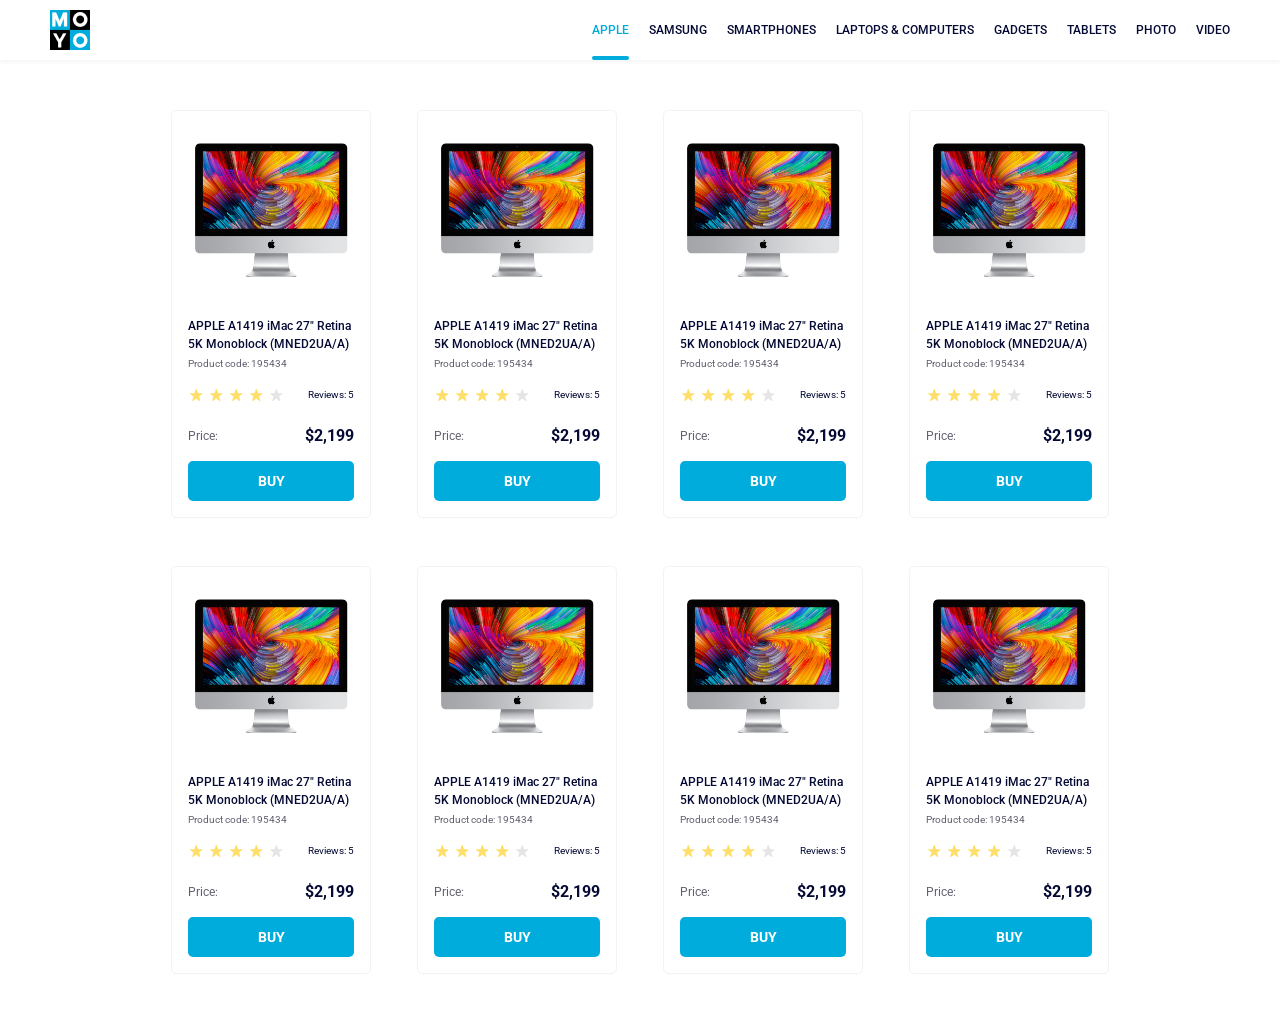
<file: index.html>
<!doctype html><html lang="en"><head><meta charset="utf-8"><meta name="viewport" content="width=device-width, initial-scale=1.0"><title>Catalog</title><link rel="preconnect" href="https://fonts.gstatic.com"><link href="https://fonts.googleapis.com/css2?family=Roboto:wght@400;500;700&display=swap" rel="stylesheet"><link rel="stylesheet" href="index.d4b9ab25.css"></head><body class="page"> <header class="header"> <a href="#home" class="header__logo-link"> <img src="logo.eddae0ff.png" alt="logo" class="header__logo-img"> </a> <nav class="nav"> <ul class="nav__list"> <li> <a href="#apple" class="is-active nav__link"> Apple </a> </li> <li> <a href="#samsung" class="nav__link"> Samsung </a> </li> <li> <a href="#smartphones" class="nav__link"> Smartphones </a> </li> <li> <a href="#laptops" class="nav__link" data-qa="nav-hover"> Laptops&nbsp;&&nbsp;computers </a> </li> <li> <a href="#gadgets" class="nav__link"> Gadgets </a> </li> <li> <a href="#tablets" class="nav__link"> tablets </a> </li> <li> <a href="#photo" class="nav__link"> photo </a> </li> <li> <a href="#video" class="nav__link"> video </a> </li> </ul> </nav> </header> <main class="main"> <div class="card main__card" data-qa="card"> <img src="imac.202c52ff.jpeg" alt="imac" class="card__img"> <p class="card__title"> APPLE A1419 iMac 27" Retina 5K Monoblock (MNED2UA/A) </p> <p class="card__product-code">Product code: 195434</p> <div class="card__stars"> <ul class="stars stars--4"> <li class="stars__star"></li> <li class="stars__star"></li> <li class="stars__star"></li> <li class="stars__star"></li> <li class="stars__star"></li> </ul> <p class="card__stars-reviews">Reviews: 5</p> </div> <div class="card__price"> <p>Price:</p> <p>$2,199</p> </div> <a href="#" class="button card__button" data-qa="card-hover"> buy </a> </div> <div class="card main__card"> <img src="imac.202c52ff.jpeg" alt="imac" class="card__img"> <p class="card__title"> APPLE A1419 iMac 27" Retina 5K Monoblock (MNED2UA/A) </p> <p class="card__product-code">Product code: 195434</p> <div class="card__stars"> <ul class="stars stars--4"> <li class="stars__star"></li> <li class="stars__star"></li> <li class="stars__star"></li> <li class="stars__star"></li> <li class="stars__star"></li> </ul> <p class="card__stars-reviews">Reviews: 5</p> </div> <div class="card__price"> <p>Price:</p> <p>$2,199</p> </div> <a href="#" class="button card__button"> buy </a> </div> <div class="card main__card"> <img src="imac.202c52ff.jpeg" alt="imac" class="card__img"> <p class="card__title"> APPLE A1419 iMac 27" Retina 5K Monoblock (MNED2UA/A) </p> <p class="card__product-code">Product code: 195434</p> <div class="card__stars"> <ul class="stars stars--4"> <li class="stars__star"></li> <li class="stars__star"></li> <li class="stars__star"></li> <li class="stars__star"></li> <li class="stars__star"></li> </ul> <p class="card__stars-reviews">Reviews: 5</p> </div> <div class="card__price"> <p>Price:</p> <p>$2,199</p> </div> <a href="#" class="button card__button"> buy </a> </div> <div class="card main__card"> <img src="imac.202c52ff.jpeg" alt="imac" class="card__img"> <p class="card__title"> APPLE A1419 iMac 27" Retina 5K Monoblock (MNED2UA/A) </p> <p class="card__product-code">Product code: 195434</p> <div class="card__stars"> <ul class="stars stars--4"> <li class="stars__star"></li> <li class="stars__star"></li> <li class="stars__star"></li> <li class="stars__star"></li> <li class="stars__star"></li> </ul> <p class="card__stars-reviews">Reviews: 5</p> </div> <div class="card__price"> <p>Price:</p> <p>$2,199</p> </div> <a href="#" class="button card__button"> buy </a> </div> <div class="card main__card"> <img src="imac.202c52ff.jpeg" alt="imac" class="card__img"> <p class="card__title"> APPLE A1419 iMac 27" Retina 5K Monoblock (MNED2UA/A) </p> <p class="card__product-code">Product code: 195434</p> <div class="card__stars"> <ul class="stars stars--4"> <li class="stars__star"></li> <li class="stars__star"></li> <li class="stars__star"></li> <li class="stars__star"></li> <li class="stars__star"></li> </ul> <p class="card__stars-reviews">Reviews: 5</p> </div> <div class="card__price"> <p>Price:</p> <p>$2,199</p> </div> <a href="#" class="button card__button"> buy </a> </div> <div class="card main__card"> <img src="imac.202c52ff.jpeg" alt="imac" class="card__img"> <p class="card__title"> APPLE A1419 iMac 27" Retina 5K Monoblock (MNED2UA/A) </p> <p class="card__product-code">Product code: 195434</p> <div class="card__stars"> <ul class="stars stars--4"> <li class="stars__star"></li> <li class="stars__star"></li> <li class="stars__star"></li> <li class="stars__star"></li> <li class="stars__star"></li> </ul> <p class="card__stars-reviews">Reviews: 5</p> </div> <div class="card__price"> <p>Price:</p> <p>$2,199</p> </div> <a href="#" class="button card__button"> buy </a> </div> <div class="card main__card"> <img src="imac.202c52ff.jpeg" alt="imac" class="card__img"> <p class="card__title"> APPLE A1419 iMac 27" Retina 5K Monoblock (MNED2UA/A) </p> <p class="card__product-code">Product code: 195434</p> <div class="card__stars"> <ul class="stars stars--4"> <li class="stars__star"></li> <li class="stars__star"></li> <li class="stars__star"></li> <li class="stars__star"></li> <li class="stars__star"></li> </ul> <p class="card__stars-reviews">Reviews: 5</p> </div> <div class="card__price"> <p>Price:</p> <p>$2,199</p> </div> <a href="#" class="button card__button"> buy </a> </div> <div class="card main__card"> <img src="imac.202c52ff.jpeg" alt="imac" class="card__img"> <p class="card__title"> APPLE A1419 iMac 27" Retina 5K Monoblock (MNED2UA/A) </p> <p class="card__product-code">Product code: 195434</p> <div class="card__stars"> <ul class="stars stars--4"> <li class="stars__star"></li> <li class="stars__star"></li> <li class="stars__star"></li> <li class="stars__star"></li> <li class="stars__star"></li> </ul> <p class="card__stars-reviews">Reviews: 5</p> </div> <div class="card__price"> <p>Price:</p> <p>$2,199</p> </div> <a href="#" class="button card__button"> buy </a> </div> </main> </body></html>
</file>
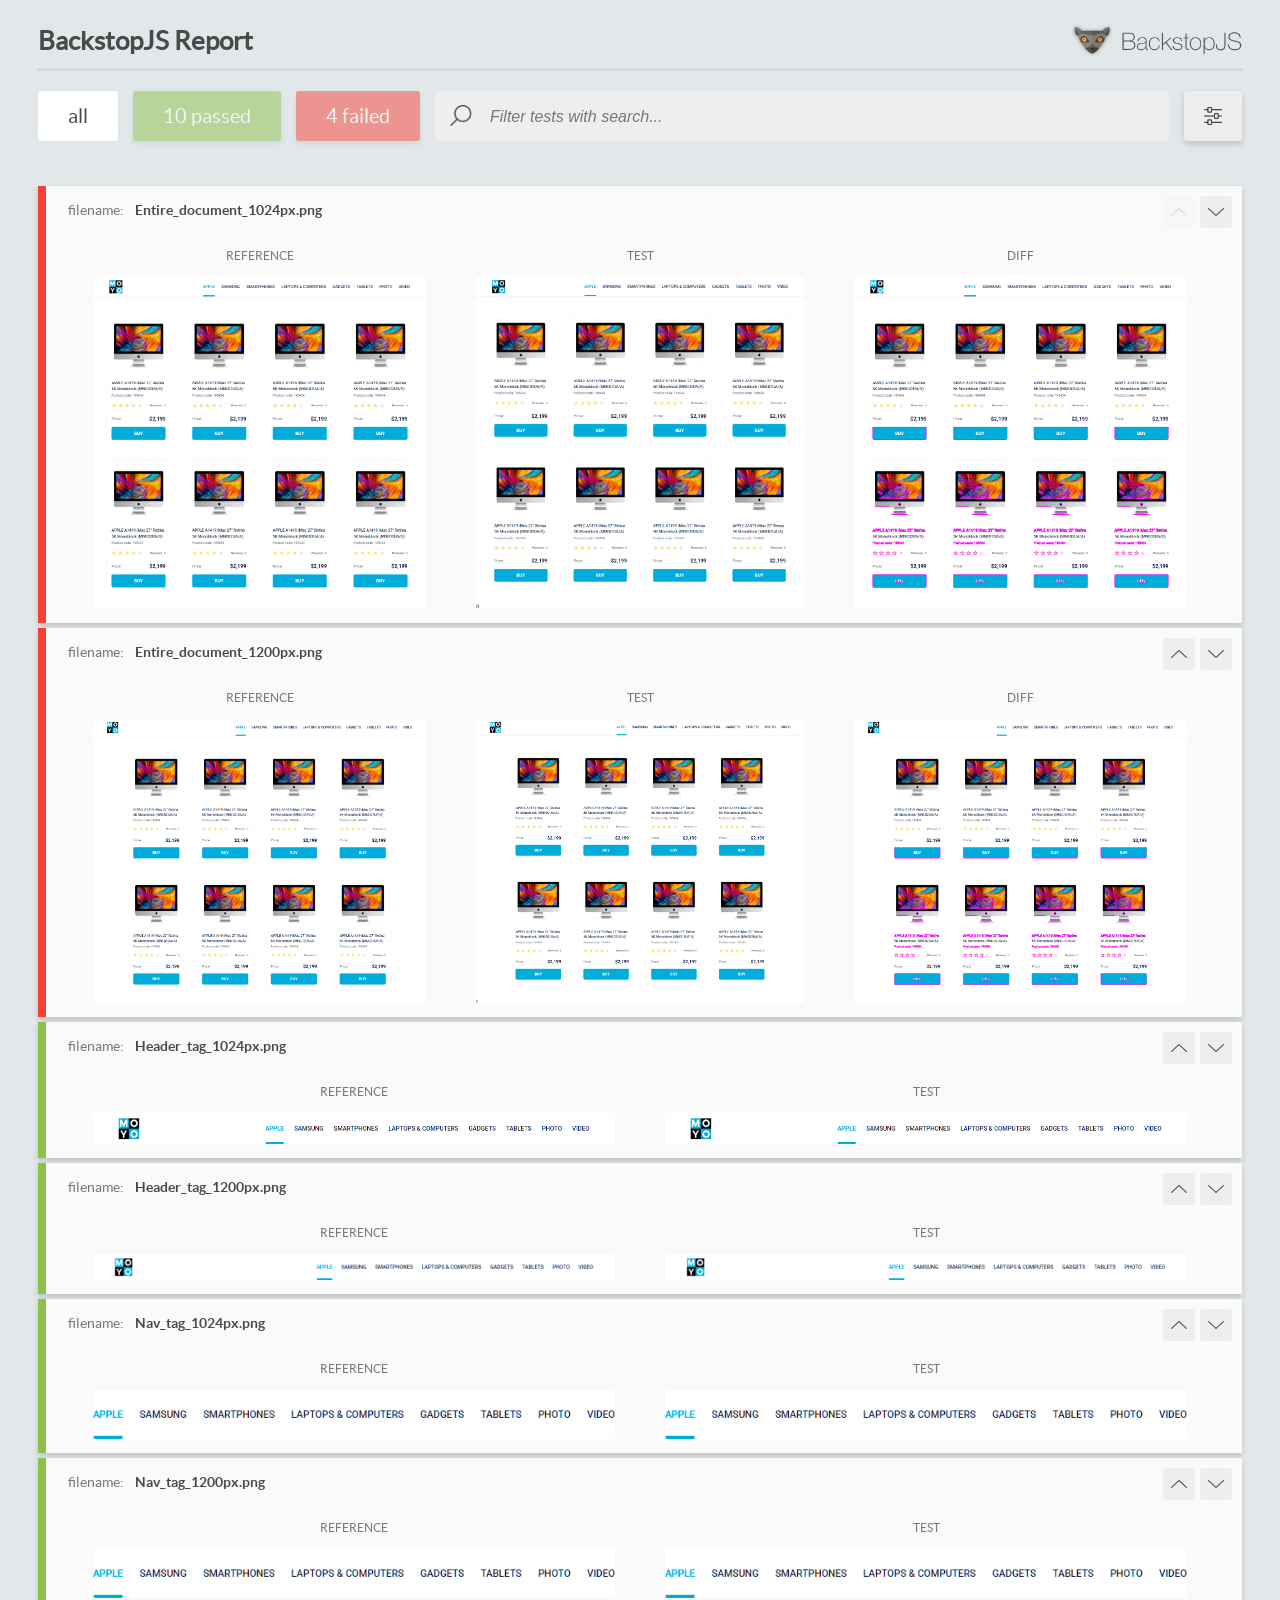
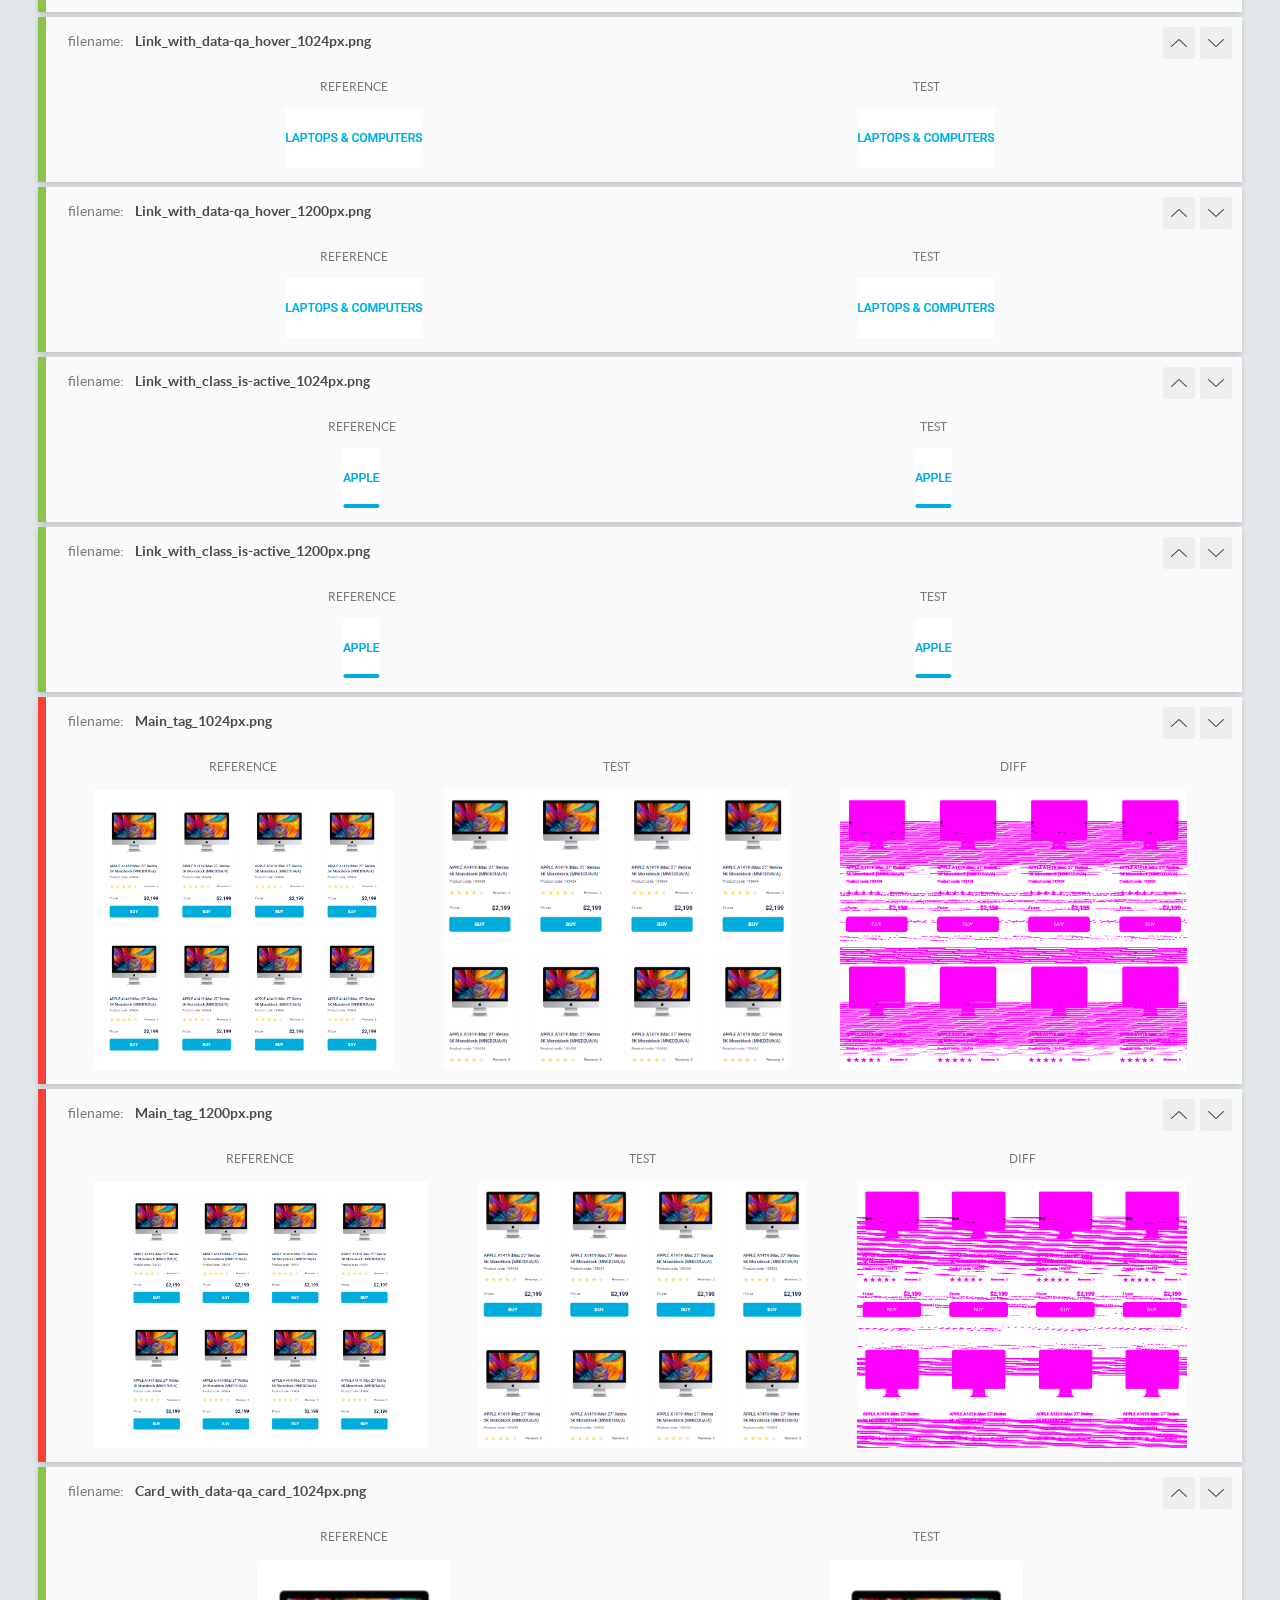
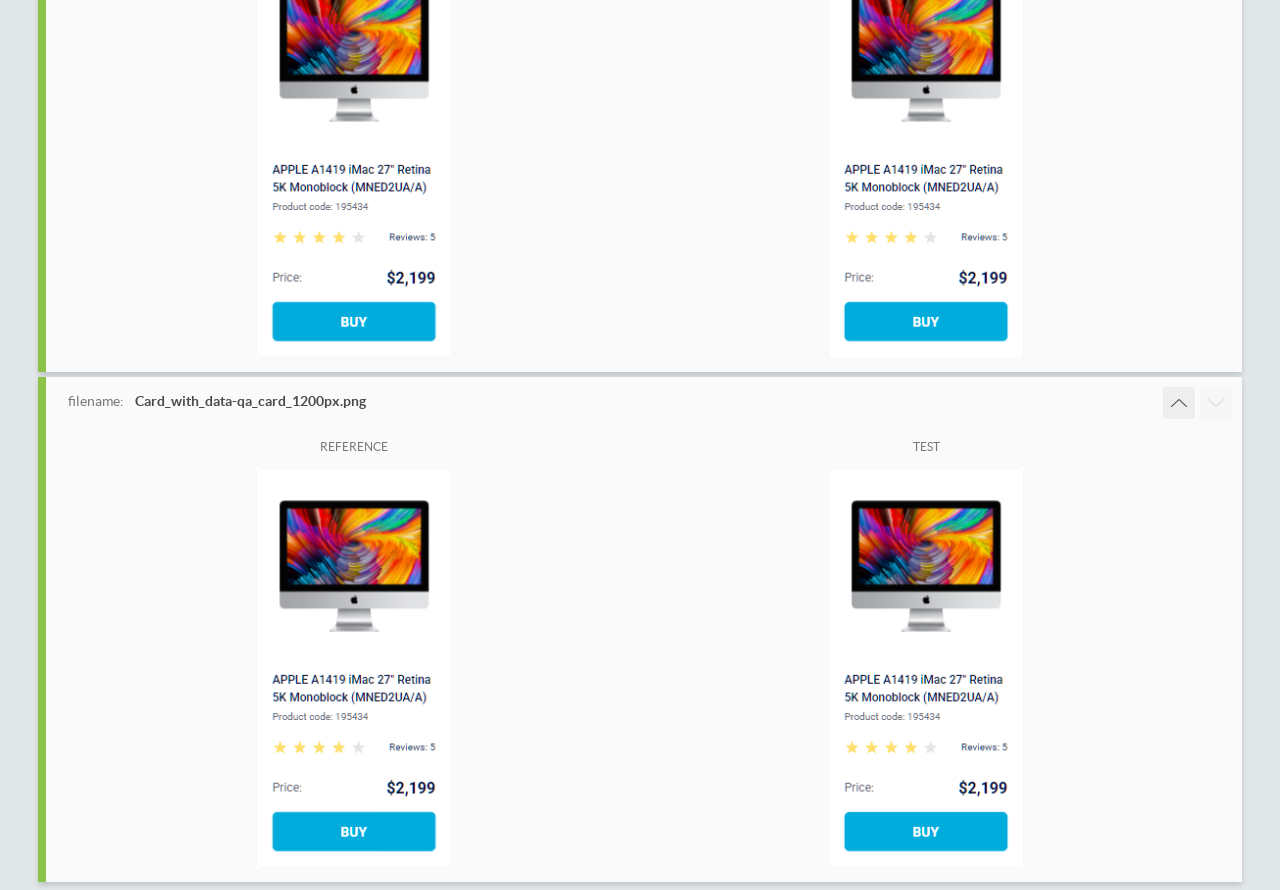
<file: report/html_report/index.html>
<!DOCTYPE html>
<html>
  <head>
    <meta charset="utf-8">
    <!-- Disable Cache -->
    <meta http-equiv="Cache-Control" content="no-cache, no-store, must-revalidate">
    <meta http-equiv="Pragma" content="no-cache">
    <meta http-equiv="Expires" content="0">

    <title>BackstopJS Report</title>

    <style>
      @font-face {
          font-family: 'latoregular';
          src: url('./assets/fonts/lato-regular-webfont.woff2') format('woff2'),
              url('./assets/fonts/lato-regular-webfont.woff') format('woff');
          font-weight: 400;
          font-style: normal;
      }
      @font-face {
          font-family: 'latobold';
          src: url('./assets/fonts/lato-bold-webfont.woff2') format('woff2'),
              url('./assets/fonts/lato-bold-webfont.woff') format('woff');
          font-weight: 700;
          font-style: normal;
      }

      .ReactModal__Body--open {
          overflow: hidden;
      }
      .ReactModal__Body--open .header {
        display: none;
      }

    </style>
  </head>
  <body style="background-color: #E2E7EA">
    <div id="root">

    </div>
    <script>
      function report (report) { // eslint-disable-line no-unused-vars
        window.tests = report;
      }
    </script>
    <script src="config.js"></script>
    <script src="index_bundle.js"></script>
  </body>
</html>
</file>
<file: index.d4b9ab25.css>
*{box-sizing:border-box}html,body,div,span,h1,h2,h3,h4,h5,h6,p,a,img,dl,dt,dd,ol,ul,li,form,label,table,caption,tr,th,td,article,aside,canvas,footer,header,menu,nav,output,section{vertical-align:baseline;border:0;margin:0;padding:0;font-size:100%}a{color:inherit;text-decoration:none}ol,ul,li{list-style:none}input,button,select,textarea{appearance:none}button{color:inherit;line-height:inherit;letter-spacing:inherit;text-align:inherit;background:0 0;border:none;outline:none;margin:0;padding:0}button:hover,button:active{color:inherit}aside,footer,header,menu,nav,section{display:block}.page{width:100%;height:100vh;font-family:Roboto,Arial,sans-serif}.header{justify-content:space-between;align-items:center;padding:0 50px;display:flex;box-shadow:0 2px 4px #0000000d}.header__logo-img{height:40px;display:block}.nav{display:flex}.nav__list{gap:20px;display:flex}@media (width<=808px){.nav__list{flex-direction:column;align-items:end}}.nav__link{text-transform:uppercase;color:#060b35;align-items:center;height:60px;font-size:12px;font-weight:500;line-height:100%;transition-duration:.3s;transition-timing-function:ease-in-out;display:flex;position:relative}.nav .is-active{color:#00acdc}.nav .is-active:before{content:"";background-color:#00acdc;border-radius:8px;width:100%;height:4px;position:absolute;bottom:0}.nav__link:hover{color:#00acdc}.nav__link:active{color:#060b35}.main{grid-template-columns:repeat(1,200px);grid-auto-flow:row;justify-content:center;gap:48px 46px;width:100%;padding:50px 40px;display:grid}@media (width>=488px){.main{grid-template-columns:repeat(2,200px)}}@media (width>=768px){.main{grid-template-columns:repeat(3,200px)}}@media (width>=1024px){.main{grid-template-columns:repeat(4,200px)}}.card{background-color:#fff;border:1px solid #f3f3f3;border-radius:5px;flex-direction:column;width:200px;height:408px;padding:32px 16px 16px;transition-duration:.3s;transition-timing-function:ease-in-out;display:flex}.card__img{width:160px;height:134px;margin:0 auto 40px}.card__title{color:#060b35;letter-spacing:0%;margin-bottom:4px;font-size:12px;font-weight:500;line-height:18px}.card:hover{transform:scale(1.2)}.card:hover .card__title{color:#34568b}.card__product-code{color:#616070;letter-spacing:0%;margin-bottom:16px;font-size:10px;font-weight:400;line-height:14px}.card__stars{justify-content:space-between;align-items:center;margin-bottom:24px;display:flex}.card__stars-reviews{color:#060b35;letter-spacing:0%;font-size:10px;font-weight:400;line-height:14px}.card__price :first-child{color:#616070;letter-spacing:0%;font-size:12px;font-weight:400;line-height:18px}.card__price :last-child{color:#060b35;letter-spacing:0%;font-size:16px;font-weight:700;line-height:18px}.card__price{justify-content:space-between;margin-bottom:16px;display:flex}.card__button{width:100%;height:40px;font-size:14px}.card__button-link{border-radius:5px}.button{color:#fff;letter-spacing:0%;text-transform:uppercase;background-color:#00acdc;border-radius:5px;justify-content:center;align-items:center;font-weight:700;line-height:16px;transition-duration:.3s;transition-timing-function:ease-in-out;display:flex}.button:hover{color:#00acdc;background-color:#fff;border:1px solid #00acdc;transition:background-color .3s ease-in-out,color .3s ease-in-out}.stars :not(:last-child){margin-right:4px}.stars{display:flex}.stars__star{background-image:url(star.822d561e.svg);background-position:50%;background-repeat:no-repeat;width:16px;height:16px}.stars--1 .stars__star:nth-child(-n+1),.stars--2 .stars__star:nth-child(-n+2),.stars--3 .stars__star:nth-child(-n+3),.stars--4 .stars__star:nth-child(-n+4),.stars--5 .stars__star:nth-child(-n+5){background-image:url(star-active.edda4c43.svg);background-position:50%;background-repeat:no-repeat;width:16px;height:16px}
/*# sourceMappingURL=index.d4b9ab25.css.map */
</file>
